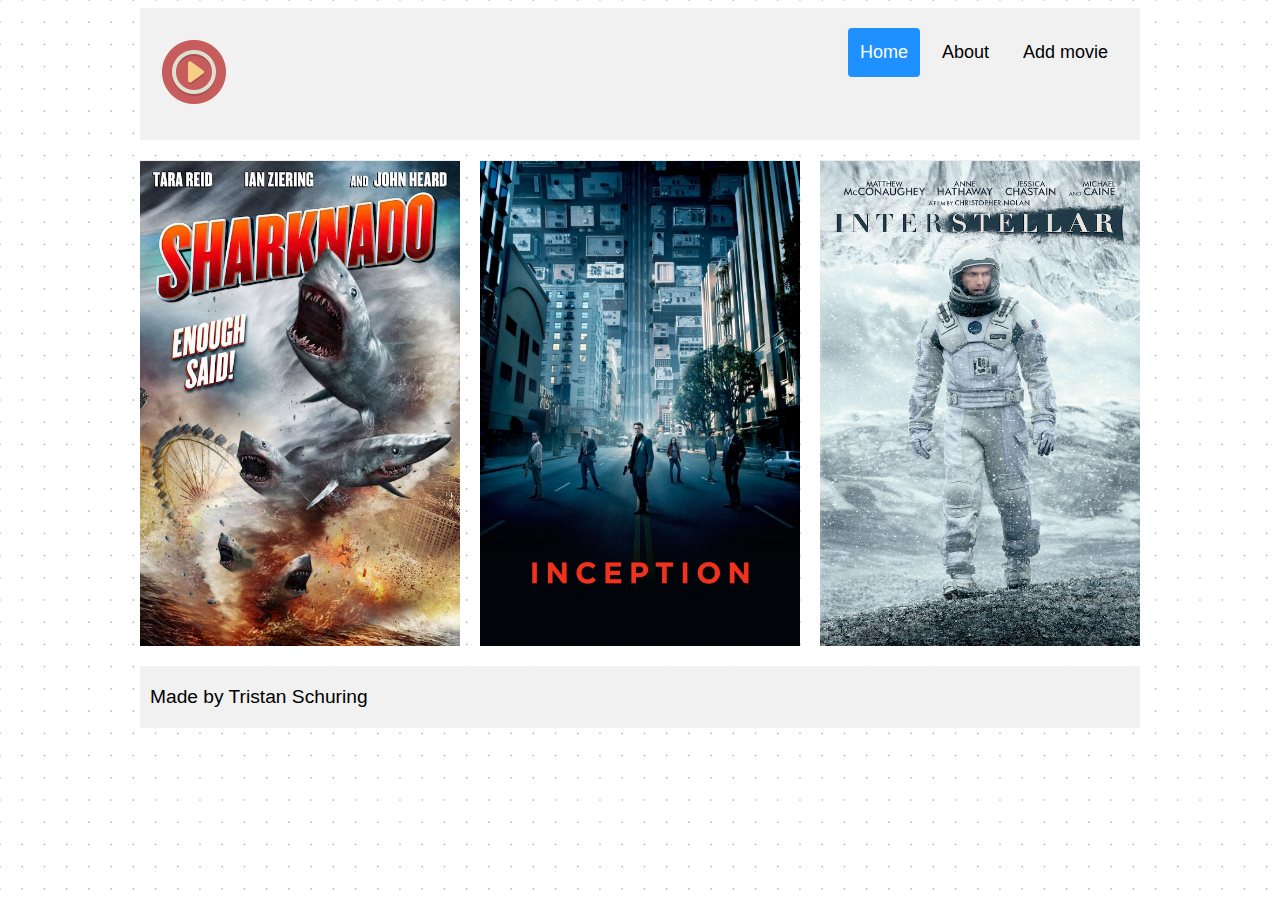
<file: index.html>
<!DOCTYPE html>
<html>
  <head>
     <meta name="viewport" content="width=device-width, initial-scale=1">
    <link rel="stylesheet" href="css/styleIndex.css" />
  </head>
  <body>
    <div class="wrapper">
      <!-- Main header -->
      <header class="main-header">
        <a href="index.html" class="logo">
          <img src="img/iconPlay.png" />
        </a>
        <nav class="main-header-right">
          <a class="active" href="index.html">Home</a>
          <a href="about.html">About</a>
          <a href="addMovie.html">Add movie</a>
        </nav>
      </header>
      <!-- Content 0 -->
      <article class="content0">
        <a href="movies/sharknado.html">
          <img class="imgMovie" src="img/movieSharknado.jpg" />          
        </a>
      </article>
      <!-- Content 1 -->
      <article class="content1">
        <a href="movies/inception.html">
          <img class="imgMovie" src="img/movieInception.jpeg" />
        </a>
      </article>
      <!-- Content 2 -->
      <article class="content2">
        <a href="movies/interstellar.html">
          <img class="imgMovie" src="img/movieInterstellar.jpg" />
        </a>
      </article>
      <!-- Main footer -->
      <footer class="main-footer">Made by Tristan Schuring</footer>
    </div>
  </body>
</html>
</file>
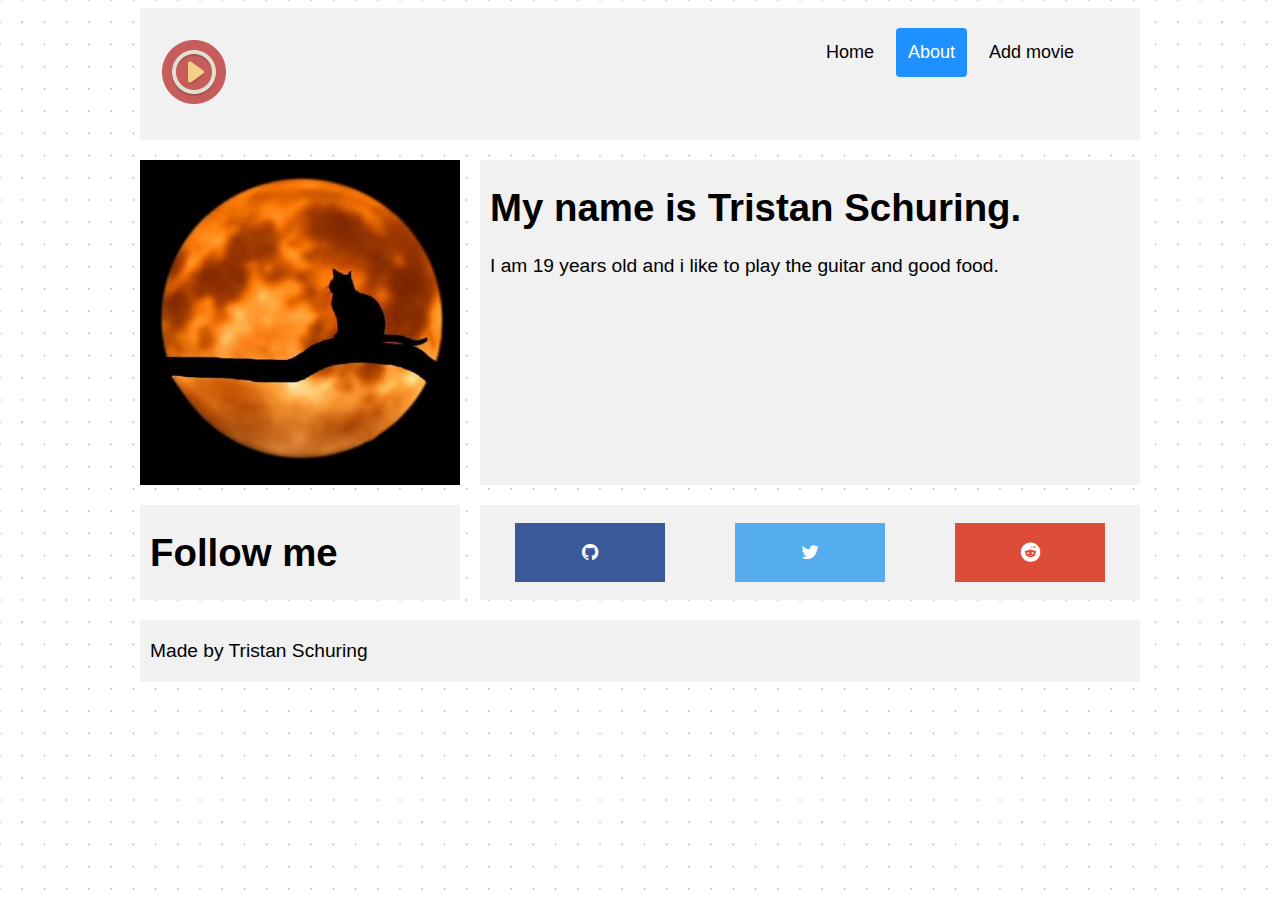
<file: about.html>
<!DOCTYPE html>
<html>
  <head>
     <meta name="viewport" content="width=device-width, initial-scale=1">
    <link rel="stylesheet" href="css/styleAbout.css" />
    <link
      rel="stylesheet"
      href="https://cdnjs.cloudflare.com/ajax/libs/font-awesome/4.7.0/css/font-awesome.min.css"
    />
  </head>
  <body>
    <div class="wrapper">
      <!-- Main header -->
      <header class="main-header">
        <a href="index.html" class="logo">
          <img src="img/iconPlay.png" />
        </a>
        <nav class="main-header-right">
          <a href="index.html">Home</a>
          <a class="active" href="about.html">About</a>
          <a href="addMovie.html">Add movie</a>
          <a></a>
        </nav>
      </header>
      <!-- Content 0 -->
      <article class="content0">
        <img class="imgMovie" src="img/pictureAmbushcat.jpg" />
      </article>
      <!-- Content 1 -->
      <article class="content1">
        <h1 class="textAbout">My name is Tristan Schuring.</h1>
        <p class="textAbout">
          I am 19 years old and i like to play the guitar and good food.
        </p>
      </article>
      <!-- Content 2 -->
      <article class="content2">
        <h1 class="textAbout">Follow me</h1>
      </article>
      <!-- Content 3 -->
      <article class="content3">
        <a href="https://github.com/ambushcat" class="fa fa-github"></a>
        <a href="https://twitter.com/Ambushcats" class="fa fa-twitter"></a>
        <a href="https://www.reddit.com/" class="fa fa-reddit"></a>
      </article>
      <!-- Main footer -->
      <footer class="main-footer">Made by Tristan Schuring</footer>
    </div>
  </body>
</html>
</file>
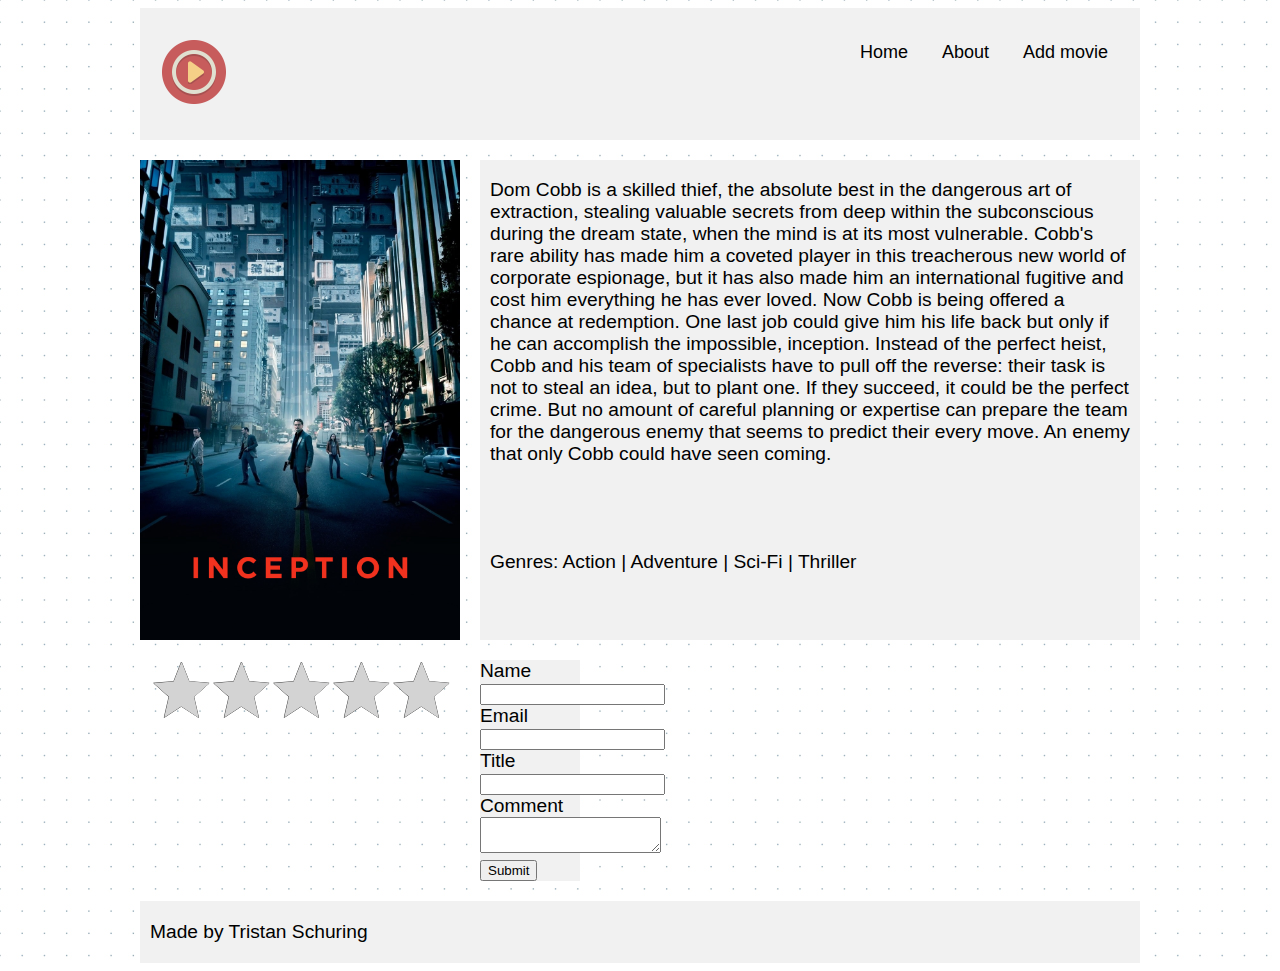
<file: movies/inception.html>
<!DOCTYPE html>
<html>
  <head>
     <meta name="viewport" content="width=device-width, initial-scale=1">
    <link rel="stylesheet" href="/css/styleMovie.css" />
    <link rel="stylesheet" type="text/css" href="/css/star-rating-svg.css" />
    <script src="/js/jquery.js"></script>
    <script src="/js/jquery.star-rating-svg.js"></script>
  </head>
  <body>
    <div class="wrapper">
      <!-- Main header -->
      <header class="main-header">
        <a href="/index.html" class="logo">
          <img src="/img/iconPlay.png" />
        </a>
        <nav class="main-header-right">
          <a href="/index.html">Home</a>
          <a href="/about.html">About</a>
          <a href="/addMovie.html">Add movie</a>
        </nav>
      </header>
      <!-- Content 0 -->
      <article class="content0">
        <img class="imgMovie" src="/img/movieInception.jpeg" />
      </article>
      <!-- Content 1 -->
      <article class="content1">
        <article>
          <p class="textMovie">
            Dom Cobb is a skilled thief, the absolute best in the dangerous art
            of extraction, stealing valuable secrets from deep within the
            subconscious during the dream state, when the mind is at its most
            vulnerable. Cobb's rare ability has made him a coveted player in
            this treacherous new world of corporate espionage, but it has also
            made him an international fugitive and cost him everything he has
            ever loved. Now Cobb is being offered a chance at redemption. One
            last job could give him his life back but only if he can accomplish
            the impossible, inception. Instead of the perfect heist, Cobb and
            his team of specialists have to pull off the reverse: their task is
            not to steal an idea, but to plant one. If they succeed, it could be
            the perfect crime. But no amount of careful planning or expertise
            can prepare the team for the dangerous enemy that seems to predict
            their every move. An enemy that only Cobb could have seen coming.
          </p>
        </article>
        <article>
          <p class="textMovie">
            Genres: Action | Adventure | Sci-Fi | Thriller
          </p>
        </article>
      </article>
      <!-- Content 2 -->
      <article class="content2">
        <div class="my-rating"></div>
        <script>
          $(".my-rating").starRating({
            starSize: 60,
            callback: function(currentRating, $el) {
              // make a server call here
            }
          });
        </script>
      </article>
      <!-- Content 3 -->
      <article class="content3">
        <form class="formMovieRating">
          <label for="name">Name </label>
          <input type="text" name="name" id="name" required />
          <label for="email_address">Email </label>
          <input type="email" name="email_address" id="email_address" />
          <label for="title">Title </label>
          <input type="title" name="title" id="title" />
          <label for="desc">Comment</label>
          <textarea name="desc" id="desc" maxlength="500"></textarea>
          <button>Submit</button>
        </form>
      </article>
      <!-- Main footer -->
      <footer class="main-footer">Made by Tristan Schuring</footer>
    </div>
  </body>
</html>
</file>
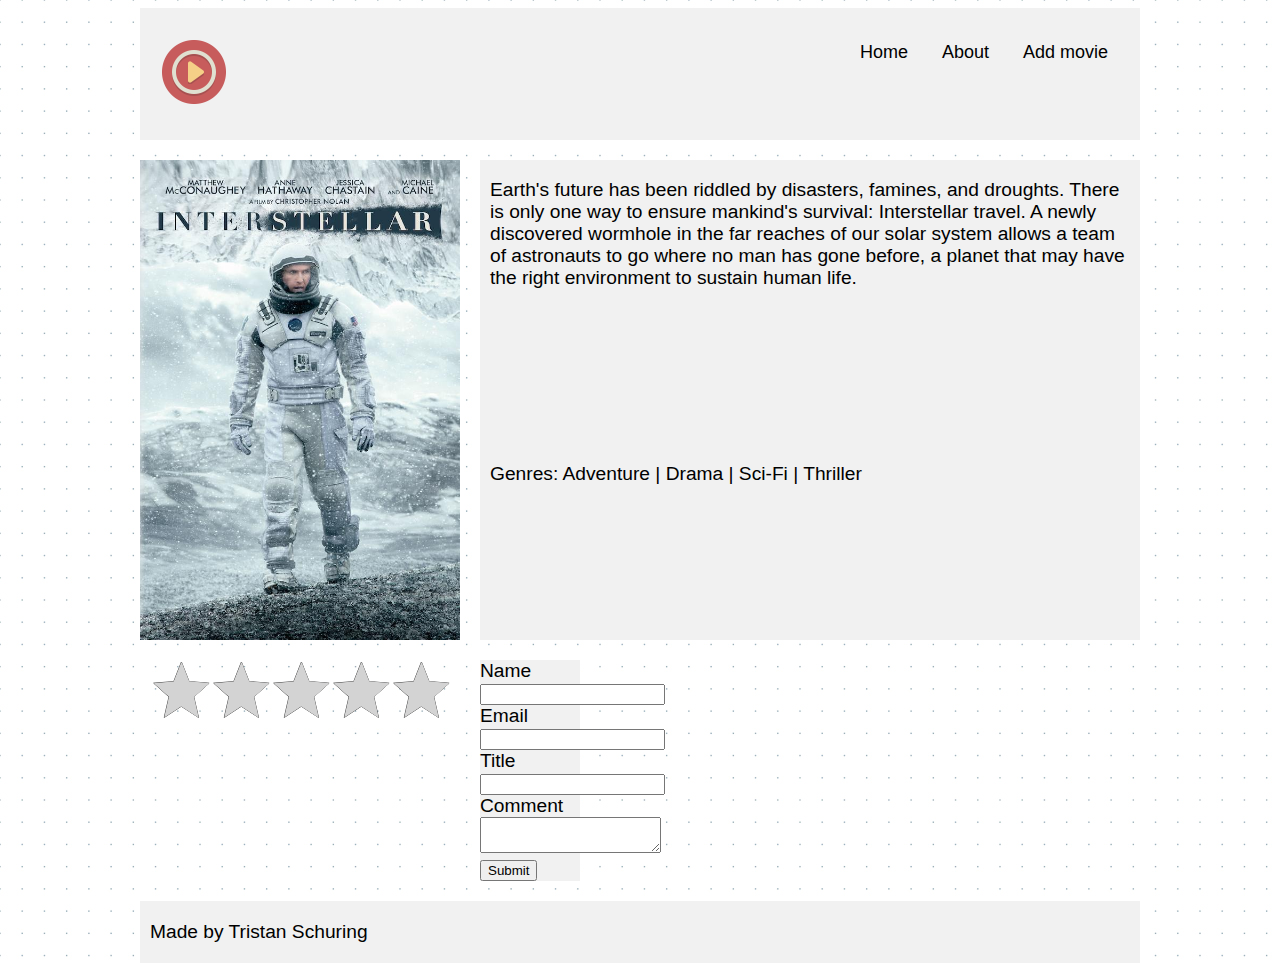
<file: movies/interstellar.html>
<!DOCTYPE html>
<html>
  <head>
     <meta name="viewport" content="width=device-width, initial-scale=1">
    <link rel="stylesheet" href="/css/styleMovie.css" />
    <link rel="stylesheet" type="text/css" href="/css/star-rating-svg.css" />
    <script src="/js/jquery.js"></script>
    <script src="/js/jquery.star-rating-svg.js"></script>
  </head>
  <body>
    <div class="wrapper">
      <!-- Main header -->
      <header class="main-header">
        <a href="/index.html" class="logo">
          <img src="/img/iconPlay.png" />
        </a>
        <nav class="main-header-right">
          <a href="/index.html">Home</a>
          <a href="/about.html">About</a>
          <a href="/addMovie.html">Add movie</a>
        </nav>
      </header>
      <!-- Content 0 -->
      <article class="content0">
        <img class="imgMovie" src="/img/movieInterstellar.jpg" />
      </article>
      <!-- Content 1 -->
      <article class="content1">
        <article>
          <p class="textMovie">
            Earth's future has been riddled by disasters, famines, and droughts.
            There is only one way to ensure mankind's survival: Interstellar
            travel. A newly discovered wormhole in the far reaches of our solar
            system allows a team of astronauts to go where no man has gone
            before, a planet that may have the right environment to sustain
            human life.
          </p>
        </article>
        <article>
          <p class="textMovie">Genres: Adventure | Drama | Sci-Fi | Thriller</p>
        </article>
      </article>
      <!-- Content 2 -->
      <article class="content2">
        <div class="my-rating"></div>
        <script>
          $(".my-rating").starRating({
            starSize: 60,
            callback: function(currentRating, $el) {
              // make a server call here
            }
          });
        </script>
      </article>
      <!-- Content 3 -->
      <article class="content3">
        <form class="formMovieRating">
          <label for="name">Name </label>
          <input type="text" name="name" id="name" required />
          <label for="email_address">Email </label>
          <input type="email" name="email_address" id="email_address" />
          <label for="title">Title </label>
          <input type="title" name="title" id="title" />
          <label for="desc">Comment</label>
          <textarea name="desc" id="desc" maxlength="500"></textarea>
          <button>Submit</button>
        </form>
      </article>
      <!-- Main footer -->
      <footer class="main-footer">Made by Tristan Schuring</footer>
    </div>
  </body>
</html>
</file>
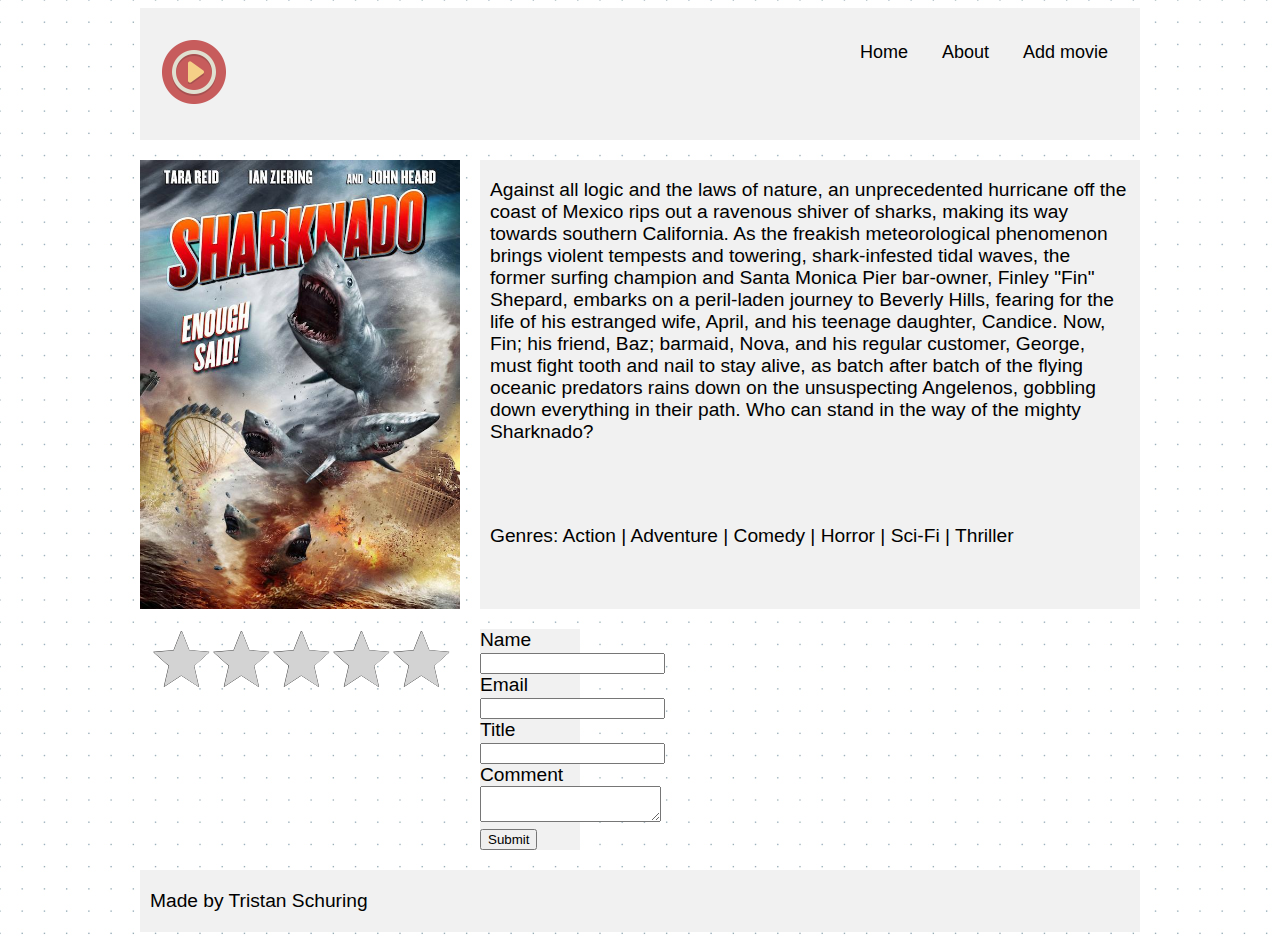
<file: movies/sharknado.html>
<!DOCTYPE html>
<html>
  <head>
     <meta name="viewport" content="width=device-width, initial-scale=1">
    <link rel="stylesheet" href="/css/styleMovie.css" />
    <link rel="stylesheet" type="text/css" href="/css/star-rating-svg.css" />
    <script src="/js/jquery.js"></script>
    <script src="/js/jquery.star-rating-svg.js"></script>
  </head>
  <body>
    <div class="wrapper">
      <!-- Main header -->
      <header class="main-header">
        <a href="/index.html" class="logo">
          <img src="/img/iconPlay.png" />
        </a>
        <nav class="main-header-right">
          <a href="/index.html">Home</a>
          <a href="/about.html">About</a>
          <a href="/addMovie.html">Add movie</a>
        </nav>
      </header>
      <!-- Content 0 -->
      <article class="content0">
        <img class="imgMovie" src="/img/movieSharknado.jpg" />
      </article>
      <!-- Content 1 -->
      <article class="content1">
        <article>
          <p class="textMovie">
            Against all logic and the laws of nature, an unprecedented hurricane
            off the coast of Mexico rips out a ravenous shiver of sharks, making
            its way towards southern California. As the freakish meteorological
            phenomenon brings violent tempests and towering, shark-infested
            tidal waves, the former surfing champion and Santa Monica Pier
            bar-owner, Finley "Fin" Shepard, embarks on a peril-laden journey to
            Beverly Hills, fearing for the life of his estranged wife, April,
            and his teenage daughter, Candice. Now, Fin; his friend, Baz;
            barmaid, Nova, and his regular customer, George, must fight tooth
            and nail to stay alive, as batch after batch of the flying oceanic
            predators rains down on the unsuspecting Angelenos, gobbling down
            everything in their path. Who can stand in the way of the mighty
            Sharknado?
          </p>
        </article>
        <article>
          <p class="textMovie">
            Genres: Action | Adventure | Comedy | Horror | Sci-Fi | Thriller
          </p>
        </article>
      </article>
      <!-- Content 2 -->
      <article class="content2">
        <div class="my-rating"></div>
        <script>
          $(".my-rating").starRating({
            starSize: 60,
            callback: function(currentRating, $el) {
              // make a server call here
            }
          });
        </script>
      </article>
      <!-- Content 3 -->
      <article class="content3">
        <form class="formMovieRating">
          <label for="name">Name </label>
          <input type="text" name="name" id="name" required />
          <label for="email_address">Email </label>
          <input type="email" name="email_address" id="email_address" />
          <label for="title">Title </label>
          <input type="title" name="title" id="title" />
          <label for="desc">Comment</label>
          <textarea name="desc" id="desc" maxlength="500"></textarea>
          <button>Submit</button>
        </form>
      </article>
      <!-- Main footer -->
      <footer class="main-footer">Made by Tristan Schuring</footer>
    </div>
  </body>
</html>
</file>
<file: css/styleIndex.css>
* {box-sizing: border-box;}
 
    .wrapper {
        max-width: 1000px;
        margin: 0 auto;
        font: 1.2em Helvetica, arial, sans-serif;
    }
 
    nav ul {
        list-style: none;
        margin: 0;
        padding: 0;
    }

body {
    background-image: url("/img/gridDot.png");
    background-repeat: repeat-y repeat-x;
}
.main-header a .main-header {
  display: grid;
  align-items: center;
  float:left;
}

.content1 {
  background-color: #f1f1f1;
}

.content3 {
  background-color: #f1f1f1;
}
/* Responsive grid*/

.main-header {
  grid-area: header;
}

.content0 {
  grid-area: content0;
}

.content1 {
    grid-area: content1;
  }

.content2 {
    grid-area: content2;
  }

.main-nav {
  grid-area: nav;
}
.main-footer {
  grid-area: footer;
}



/* Mobile layout */
.wrapper {
  display: grid;
  grid-gap: 20px;
  grid-template-columns: 1fr;
  grid-template-areas:
    "header"
    "content0" 
    "content1"
    "content2"
    "footer";
}

.imgMovie {
    width: 100%;
    height: 100%;
    object-fit: cover;
    border-top: 1px solid transparent;
    background: #eee;
}

.imgMovie:hover {
  background: #e1e1e1;
  border-top: 10px solid dodgerblue;;
}

/* Main header */
.main-header {
  overflow: hidden;
  background-color: #f1f1f1;
  padding: 20px 10px;
}

.main-header a {
  float: left;
  color: black;
  text-align: center;
  padding: 12px;
  text-decoration: none;
  font-size: 18px; 
  line-height: 25px;
  border-radius: 4px;
  margin-right: 10px;
}

.main-header a.logo {
  font-size: 25px;
  font-weight: bold;
}

.main-header a:hover {
  background-color: #ddd;
  color: black;
}

.main-header a.active {
  background-color: dodgerblue;
  color: white;
}

.main-header-right {
  float: right;
}

.main-footer {
  overflow: hidden;
  background-color: #f1f1f1;
  padding: 20px 10px;
}

/* Media queries header */
@media screen and (max-width: 480px) {
  .main-header a {
    float: none;
    display: block;
    text-align: left;
  }
  
  .main-header-right {
    float: none;
  }
}

/* Media queries wrapper */

@media (min-width: 500px) {
  .wrapper {
    grid-template-columns: 1fr 1fr;
    grid-template-areas: 
      "header header"
      "content0 content1"
      "content2 nav"
      "footer footer";
  }
  nav ul {
    display: flex;
    justify-content: space-between;
  }
}
@media (min-width: 700px) {
  .wrapper {
    display: grid;
    grid-template-columns: 1fr 1fr 1fr;
    grid-template-areas: 
      "header header header"
      "content0 content1 content2"
      "footer footer footer"
   }
   nav ul {
     flex-direction: column;
   }
}
</file>
<file: css/styleAbout.css>
* {box-sizing: border-box;}
 
    .wrapper {
        max-width: 1000px;
        margin: 0 auto;
        font: 1.2em Helvetica, arial, sans-serif;
    }
 
    nav ul {
        list-style: none;
        margin: 0;
        padding: 0;
    }



body {
    background-image: url("/img/gridDot.png");
    background-repeat: repeat-y repeat-x;
}

.fa {
  padding: 20px;
  font-size: 30px;
  width: 150px;
  text-align: center;
  text-decoration: none;
  margin-left: auto;
  margin-right: auto;
}

.fa:hover {
  opacity: 0.7;
}

.fa-github {
background: #3B5998;
color: white;
}

.fa-twitter {
background: #55ACEE;
color: white;
}

.fa-reddit {
background: #dd4b39;
color: white;
}


.textAbout {
  padding-left: 10px;
  padding-right: 10px;
}
.textMovie {
  padding-left: 10px;
  padding-right: 10px;
}
.content1 {
    background-color: #f1f1f1;
}

.content2 {
  background-color: #f1f1f1;
}
.content3 {
  display: grid;
  background-color: #f1f1f1;
  float: left;
  grid-template-columns: repeat(3, 1fr);
  align-items: center;
}
/* Responsive grid*/

.main-header {
    grid-area: header;
}

.content0 {
  grid-area: content0;
}

.content1 {
    grid-area: content1;
  }

.content2 {
    grid-area: content2;
  }

.content3 {
    grid-area: content3;
  }

.main-footer {
  grid-area: footer;
}



/* Mobile layout */
.wrapper {
  display: grid;
  grid-gap: 20px;
  grid-template-columns: 1fr;
  grid-template-areas: 
    "header"
    "content0" 
    "content1"
    "content2" 
    "content3"
    "footer";
}

.imgMovie {
    width: 100%;
    height: 100%;
    object-fit: cover;
}

/* Main header */
.main-header {
  overflow: hidden;
  background-color: #f1f1f1;
  padding: 20px 10px;
}

.main-header a {
  float: left;
  color: black;
  text-align: center;
  padding: 12px;
  text-decoration: none;
  font-size: 18px; 
  line-height: 25px;
  border-radius: 4px;
  margin-right: 10px;
}

.main-header a.logo {
  font-size: 25px;
  font-weight: bold;
}

.main-header a:hover {
  background-color: #ddd;
  color: black;
}

.main-header a.active {
  background-color: dodgerblue;
  color: white;
}

.main-header-right {
  float: right;
}

.main-footer {
  overflow: hidden;
  background-color: #f1f1f1;
  padding: 20px 10px;
}

/* Media queries header */
@media screen and (max-width: 480px) {
  .main-header a {
    float: none;
    display: block;
    text-align: left;
  }
  
  .main-header-right {
    float: none;
  }
}

/* Media queries wrapper */

@media (min-width: 500px) {
  .wrapper {
    grid-template-columns: 1fr 1fr 1fr 1fr;
    grid-template-areas: 
      "header header header header"
      "content0 content0 content1 content1"
      "content2 content2 content3 content3"
      "footer footer footer footer";
  }
  nav ul {
    display: flex;
    justify-content: space-between;
  }
}
@media (min-width: 700px) {
  .wrapper {
    display: grid;
    grid-template-columns: 1fr 1fr 1fr;
    grid-template-areas: 
      "header header header"
      "content0 content1 content1"
      "content2 content3 content3"
      "footer footer footer"
   }
   nav ul {
     flex-direction: column;
   }
}
</file>
<file: css/styleMovie.css>
* {box-sizing: border-box;}
 
    .wrapper {
        max-width: 1000px;
        margin: 0 auto;
        font: 1.2em Helvetica, arial, sans-serif;
    }
 
    nav ul {
        list-style: none;
        margin: 0;
        padding: 0;
    }



body {
    background-image: url("/img/gridDot.png");
    background-repeat: repeat-y repeat-x;
}

.textHeadForm {
  text-align: center;
}

.imgAddPoster {
  grid-row: auto;
  max-width: 100px;
}

.formAddMovie {
  display: grid;
  grid-template-columns: [labels] auto [controls] 1fr;
  grid-auto-flow: row;
  grid-gap: .8em;
  padding: 1em;
}

.formAddMovie > label  {
    grid-column: labels;
    grid-row: auto;
  }
  .formAddMovie > input,
  .formAddMovie > textarea,
  .formAddMovie > button {
    grid-column: controls;
    grid-row: auto;
    border: none;
    padding: 1em;
  }

.textMovie {
  padding-left: 10px;
  padding-right: 10px;
}

.content0 {
  display: grid;
  grid-template-columns: [labels] auto [controls] 1fr;
  grid-auto-flow: row;
  align-items: center;
  margin: 0 auto;
}
.content1 {
  display: grid;
  float: left;
    background-color: #f1f1f1;   
}

.content2 {
    display: grid;
    justify-items: center;
}

.content3 {
    display: grid;
    justify-items: center;
    background-color: #f1f1f1;
    width: 100px;   
}


/* Responsive grid*/

.main-header {
    grid-area: header;
}

.content0 {
  grid-area: content0;
}

.content1 {
    grid-area: content1;
  }

.content2 {
    grid-area: content2;
  }

.content3 {
    grid-area: content3;
  }

.main-footer {
  grid-area: footer;
}



/* Mobile layout */
.wrapper {
  display: grid;
  grid-gap: 20px;
  grid-template-columns: 1fr;
  grid-template-areas: 
    "header"
    "content0" 
    "content1"
    "content2" 
    "content3"
    "footer";
}

.imgMovie {
    width: 100%;
    height: 100%;
    object-fit: cover;
}

/* Main header */
.main-header {
  overflow: hidden;
  background-color: #f1f1f1;
  padding: 20px 10px;
}
.main-header a {
  float: left;
  color: black;
  text-align: center;
  padding: 12px;
  text-decoration: none;
  font-size: 18px; 
  line-height: 25px;
  border-radius: 4px;
  margin-right: 10px;
}

.main-header a.logo {
  font-size: 25px;
  font-weight: bold;
}

.main-header a:hover {
  background-color: #ddd;
  color: black;
}

.main-header a.active {
  background-color: dodgerblue;
  color: white;
}

.main-header-right {
  float: right;
}

.main-footer {
  overflow: hidden;
  background-color: #f1f1f1;
  padding: 20px 10px;
}

/* Media queries header */
@media screen and (max-width: 480px) {
  .main-header a {
    float: none;
    display: block;
    text-align: left;
  }
  
  .main-header-right {
    float: none;
  }
}

/* Media queries wrapper */

@media (min-width: 500px) {
  .wrapper {
    grid-template-columns: 1fr;
    grid-template-areas: 
      "header"
      "content0"
      "content1"
      "content2"
      "content3"
      "footer";
  }
  nav ul {
    display: flex;
    justify-content: space-between;
  }
}
@media (min-width: 700px) {
  .wrapper {
    display: grid;
    grid-template-columns: 1fr 1fr 1fr;
    grid-template-areas: 
      "header header header"
      "content0 content1 content1"
      "content2 content3 content3"
      "footer footer footer"
   }
   nav ul {
     flex-direction: column;
   }
}
</file>
<file: css/star-rating-svg.css>
.jq-stars {
  display: inline-block;
}

.jq-rating-label {
  font-size: 30px;
  display: inline-block;
  position: relative;
  vertical-align: top;
  font-family: helvetica, arial, verdana;
}

.jq-star {
  width: 100px;
  height: 100px;
  display: inline-block;
  cursor: pointer;
}

.jq-star-svg {
  padding-left: 3px;
  width: 100%;
  height: 100% ;
}

.jq-star:hover .fs-star-svg path {
}

.jq-star-svg path {
  /* stroke: #000; */
  stroke-linejoin: round;
}

/* un-used */
.jq-shadow {
  -webkit-filter: drop-shadow( -2px -2px 2px #888 );
  filter: drop-shadow( -2px -2px 2px #888 );
}
</file>
